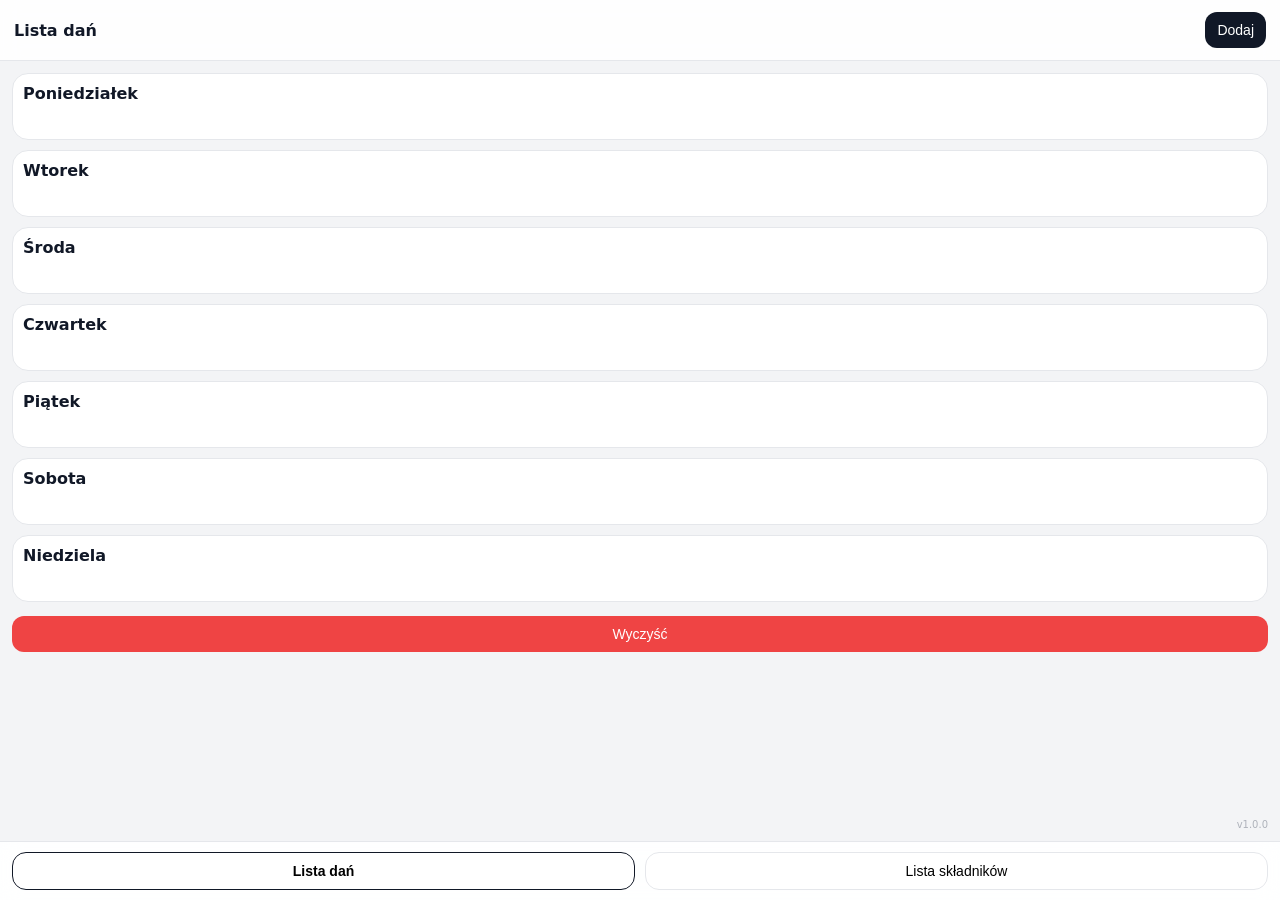
<file: index.html>
<!doctype html>
<html lang="pl">
<head>
    <meta charset="utf-8" />
    <meta name="viewport" content="width=device-width,initial-scale=1,maximum-scale=1,user-scalable=no" />
    <title>Plan dań + lista składników</title>

    <link rel="manifest" href="./manifest.webmanifest">
    <meta name="theme-color" content="#111827" />
    <meta name="apple-mobile-web-app-capable" content="yes" />

    <link rel="stylesheet" href="./styles.css">
</head>
<body>
<header class="topbar">
    <div class="topbar__title" id="topTitle">Lista dań</div>
    <button class="btn" id="openAddModalBtn">Dodaj</button>
</header>

<main class="content">
    <!-- SCREEN 1: Lista dań -->
    <section id="screenMeals" class="screen screen--active">
        <div id="daysContainer" class="days"></div>

        <div class="bottomDanger">
            <button class="btn btn--danger" id="clearMealsBtn">Wyczyść</button>
        </div>
    </section>

    <!-- SCREEN 2: Lista składników -->
    <section id="screenIngredients" class="screen">
        <div class="panel">
            <div class="row">
                <div class="field">
                    <input id="ingredientInputMain" type="text" placeholder="Dodaj składnik..." autocomplete="off" />
                    <div id="suggestMain" class="suggest"></div>
                </div>
                <button class="btn" id="addIngredientMainBtn">+</button>
            </div>

            <ul id="ingredientsList" class="list"></ul>
        </div>
    </section>
</main>

<!-- Bottom tabs -->
<nav class="tabs">
    <button class="tab tab--active" id="tabMeals">Lista dań</button>
    <button class="tab" id="tabIngredients">Lista składników</button>
</nav>
<div class="version" id="appVersion"></div>

<!-- MODAL: Dodaj -->
<div class="modal" id="addModal" aria-hidden="true">
    <div class="modal__backdrop" id="closeModalBackdrop"></div>
    <div class="modal__card" role="dialog" aria-modal="true">
        <div class="modal__header">
            <div class="modal__title">Dodaj</div>
            <button class="iconBtn" id="closeModalBtn">✕</button>
        </div>

        <div class="modal__body">
            <label class="label">Dzień tygodnia</label>
            <select id="daySelect" class="select"></select>

            <label class="label">Nazwa dania</label>
            <input id="mealNameInput" class="input" type="text" placeholder="Np. Kurczak z ryżem" />

            <label class="label">Składniki</label>
            <div class="row">
                <div class="field">
                    <input id="ingredientInputModal" class="input" type="text" placeholder="Np. ryż" autocomplete="off" />
                    <div id="suggestModal" class="suggest"></div>
                </div>
                <button class="btn" id="addIngredientModalBtn">+</button>
            </div>

            <ul id="modalIngredientsList" class="list list--compact"></ul>

            <button class="btn btn--primary" id="saveMealBtn">Zapisz</button>
        </div>
    </div>
</div>

<script src="./app.js"></script>
</body>
</html>
</file>
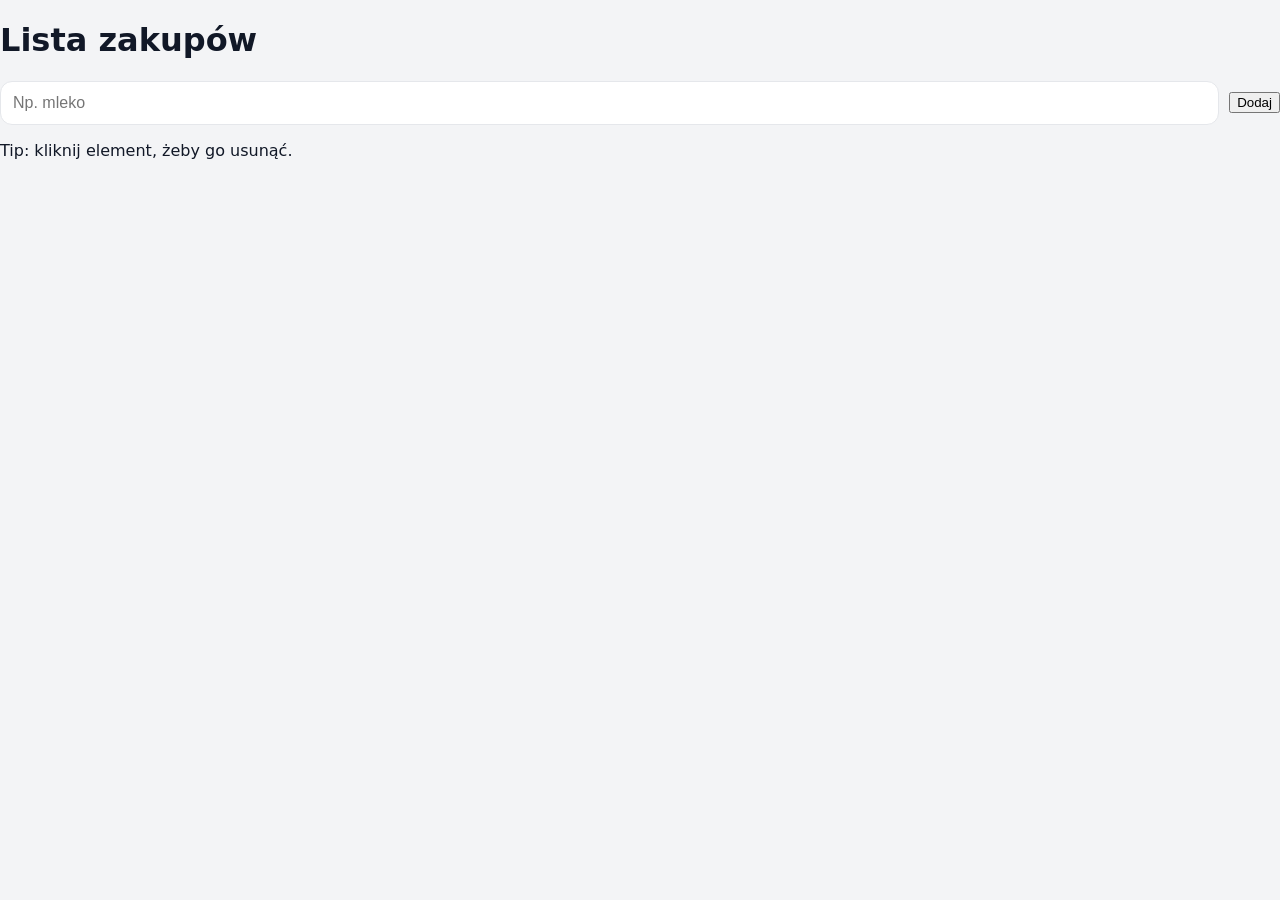
<file: public/index.html>
<!doctype html>
<html lang="pl">
<head>
    <meta charset="utf-8" />
    <meta name="viewport" content="width=device-width,initial-scale=1" />
    <title>Lista zakupów</title>

    <link rel="manifest" href="/manifest.webmanifest">
    <meta name="theme-color" content="#111827" />
    <meta name="apple-mobile-web-app-capable" content="yes">

    <link rel="stylesheet" href="/styles.css">
</head>
<body>
<main class="card">
    <h1>Lista zakupów</h1>

    <div class="row">
        <input id="itemInput" type="text" placeholder="Np. mleko" autocomplete="off" />
        <button id="addBtn">Dodaj</button>
    </div>

    <ul id="list"></ul>

    <p class="hint">Tip: kliknij element, żeby go usunąć.</p>
</main>

<script src="/app.js"></script>
</body>
</html>
</file>
<file: styles.css>
:root{
    --bg:#f3f4f6; --card:#fff; --text:#111827; --muted:#6b7280;
    --border:#e5e7eb; --danger:#ef4444; --primary:#111827;
}

*{box-sizing:border-box}
body{
    margin:0;
    font-family:-apple-system,system-ui,Segoe UI,Roboto,Arial,sans-serif;
    background:var(--bg);
    color:var(--text);
    padding-bottom:72px;
}

.topbar{
    position:sticky; top:0; z-index:10;
    display:flex; align-items:center; justify-content:space-between;
    padding:12px 14px;
    background:rgba(255,255,255,.9);
    backdrop-filter: blur(10px);
    border-bottom:1px solid var(--border);
}
.topbar__title{font-weight:700}

.content{padding:12px 12px 0}

.btn{
    border:0; border-radius:12px;
    padding:10px 12px;
    background:var(--primary);
    color:#fff;
    font-size:14px;
}
.btn--primary{width:100%; margin-top:12px}
.btn--danger{background:var(--danger); width:100%}

.iconBtn{
    border:0; background:transparent; font-size:18px; padding:6px 8px;
}

.screen{display:none}
.screen--active{display:block}

.days{display:flex; flex-direction:column; gap:10px}

.dayCard{
    background:var(--card);
    border:1px solid var(--border);
    border-radius:16px;
    padding:10px;
    cursor:pointer;
    transition:background 0.2s;
}
.dayCard:hover{
    background:#f9fafb;
}
.dayHeader{display:flex; justify-content:space-between; align-items:center; margin-bottom:6px}
.dayTitle{font-weight:700}
.dayHint{font-size:12px; color:var(--muted)}

.mealCard{
    margin-top:8px;
}
.mealRow{
    display:flex; align-items:center; justify-content:space-between;
    padding:10px;
    border:1px solid var(--border);
    border-radius:14px;
    background:#fff;
}
.mealInfo{
    flex:1;
    display:flex;
    flex-direction:column;
    gap:4px;
}
.mealName{
    font-size:14px;
    font-weight:600;
}
.mealIngredients{
    font-size:12px;
    color:var(--muted);
    line-height:1.4;
}
.mealActions{display:flex; gap:10px; align-items:center}
.actionBtn{
    border:0;
    background:transparent;
    font-size:16px;
    padding:4px;
    cursor:pointer;
}
.handle{opacity:.5; font-size:18px; user-select:none; cursor:grab}
.handle:active{cursor:grabbing}
.deleteBtn{border:0; background:transparent; color:var(--danger); font-size:16px; padding:4px; cursor:pointer}
.mealRow.dragging{opacity:0.5}
.dayCard.drag-over{border-color:var(--primary); background:#f9fafb}
.mealsContainer{min-height:20px}

.bottomDanger{margin:14px 0 0}

.tabs{
    position:fixed; left:0; right:0; bottom:0;
    display:flex; gap:10px;
    padding:10px 12px;
    background:rgba(255,255,255,.92);
    border-top:1px solid var(--border);
    backdrop-filter: blur(10px);
}
.tab{
    flex:1;
    border:1px solid var(--border);
    background:#fff;
    border-radius:14px;
    padding:10px 12px;
    font-size:14px;
}
.tab--active{border-color:#111827; font-weight:700}

.version{
    position:fixed;
    bottom:70px;
    right:12px;
    font-size:10px;
    color:var(--muted);
    opacity:0.5;
    pointer-events:none;
}

.panel{
    background:var(--card);
    border:1px solid var(--border);
    border-radius:16px;
    padding:12px;
}

.row{display:flex; gap:10px; align-items:center}
.field{position:relative; flex:1}

.input, input{
    width:100%;
    padding:12px;
    border:1px solid var(--border);
    border-radius:12px;
    font-size:16px;
    background:#fff;
}

.select{
    width:100%;
    padding:12px;
    border:1px solid var(--border);
    border-radius:12px;
    font-size:16px;
    background:#fff;
}

.label{display:block; margin:10px 0 6px; font-size:12px; color:var(--muted)}

.list{list-style:none; padding:0; margin:12px 0 0}
.list--compact{margin-top:8px}
.li{
    display:flex; justify-content:space-between; align-items:center;
    padding:10px;
    border:1px solid var(--border);
    border-radius:14px;
    margin-top:8px;
    background:#fff;
    transition:opacity 0.2s ease, transform 0.2s ease;
}
.li.removing{
    opacity:0;
    transform:translateX(-20px);
}
.list--compact .li{
    background:transparent;
    border:none;
    border-bottom:1px solid var(--border);
    border-radius:0;
    padding:8px 4px;
    margin-top:0;
}
.list--compact .li:last-child{
    border-bottom:none;
}
#ingredientsList .li{
    background:transparent;
    border:none;
    border-bottom:1px solid var(--border);
    border-radius:0;
    padding:10px 0;
    margin-top:0;
    transition:opacity 0.3s ease, transform 0.3s ease;
}
#ingredientsList .li:last-child{
    border-bottom:none;
}
.liStrike{
    text-decoration:line-through; 
    color:var(--muted);
    transition:all 0.3s ease;
}
.li--bought{
    opacity:0.7;
    transform:translateX(10px);
}

.quantityControls{
    display:flex;
    align-items:center;
    gap:6px;
    margin-right:8px;
}
.quantityBtn{
    width:28px;
    height:28px;
    border:1px solid var(--border);
    border-radius:6px;
    background:#fff;
    font-size:18px;
    line-height:1;
    padding:0;
    display:flex;
    align-items:center;
    justify-content:center;
    cursor:pointer;
    user-select:none;
}
.quantityBtn:hover{
    background:var(--bg);
}
.quantityBtn:active{
    background:var(--border);
}
.quantityDisplay{
    min-width:24px;
    text-align:center;
    font-weight:600;
    font-size:14px;
}
.ingredientName{
    flex:1;
    cursor:pointer;
}

.smallBtn{border:0; background:transparent; color:var(--danger); font-size:16px}

.suggest{
    position:absolute; left:0; right:0; top:46px;
    background:#fff;
    border:1px solid var(--border);
    border-radius:12px;
    overflow:hidden;
    display:none;
    z-index:50;
}
.suggest__item{
    padding:10px 12px;
    border-top:1px solid var(--border);
    cursor:pointer;
    background:#f3f4f6;
}
.suggest__item:first-child{border-top:0}
.suggest__item:hover{background:#e5e7eb}

/* Modal */
.modal{position:fixed; inset:0; display:none; z-index:100}
.modal--open{display:block}
.modal__backdrop{position:absolute; inset:0; background:rgba(0,0,0,.35)}
.modal__card{
    position:absolute; 
    left:12px; 
    right:12px; 
    top:5%; 
    bottom:5%;
    max-height:90vh;
    background:#fff;
    border-radius:18px;
    border:1px solid var(--border);
    overflow:hidden;
    display:flex;
    flex-direction:column;
}
.modal__header{
    display:flex; 
    justify-content:space-between; 
    align-items:center;
    padding:12px 12px;
    border-bottom:1px solid var(--border);
    flex-shrink:0;
}
.modal__title{font-weight:800}
.modal__body{
    padding:12px;
    overflow-y:auto;
    flex:1;
}
</file>
